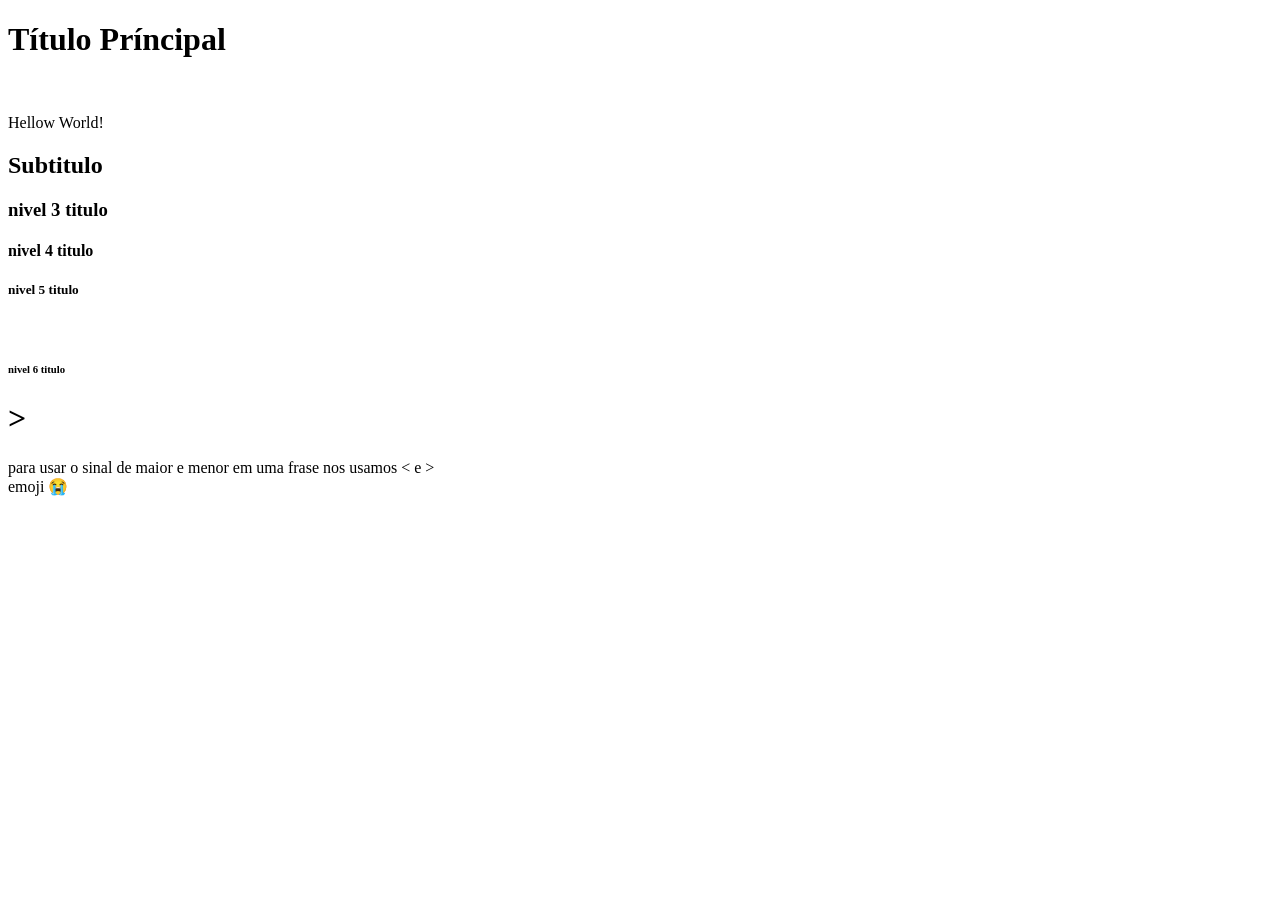
<file: aula 01/index.html>
<!DOCTYPE html>
<html lang="en">
<head>
    <meta charset="UTF-8">
    <meta name="viewport" content="width=device-width, initial-scale=1.0">
    <title>Aula 01</title>
</head>
<body>
    <h1> Título Príncipal </h1>
    <br> 
    <p> Hellow World! </p>
    <h2> Subtitulo </h2>
    <h3> nivel 3 titulo </h3>
    <h4> nivel 4 titulo </h4>
    <h5> nivel 5 titulo </h5>
    <br>
    <h6> nivel 6 titulo </h6>
    <h1> &gt </h1>
    <p1> para usar o sinal de maior e menor em uma frase nos usamos &lt; e &gt; </p1>
    <br>
    <p1>  emoji &#x1F62D; </p1>
</body>
</html>
</file>
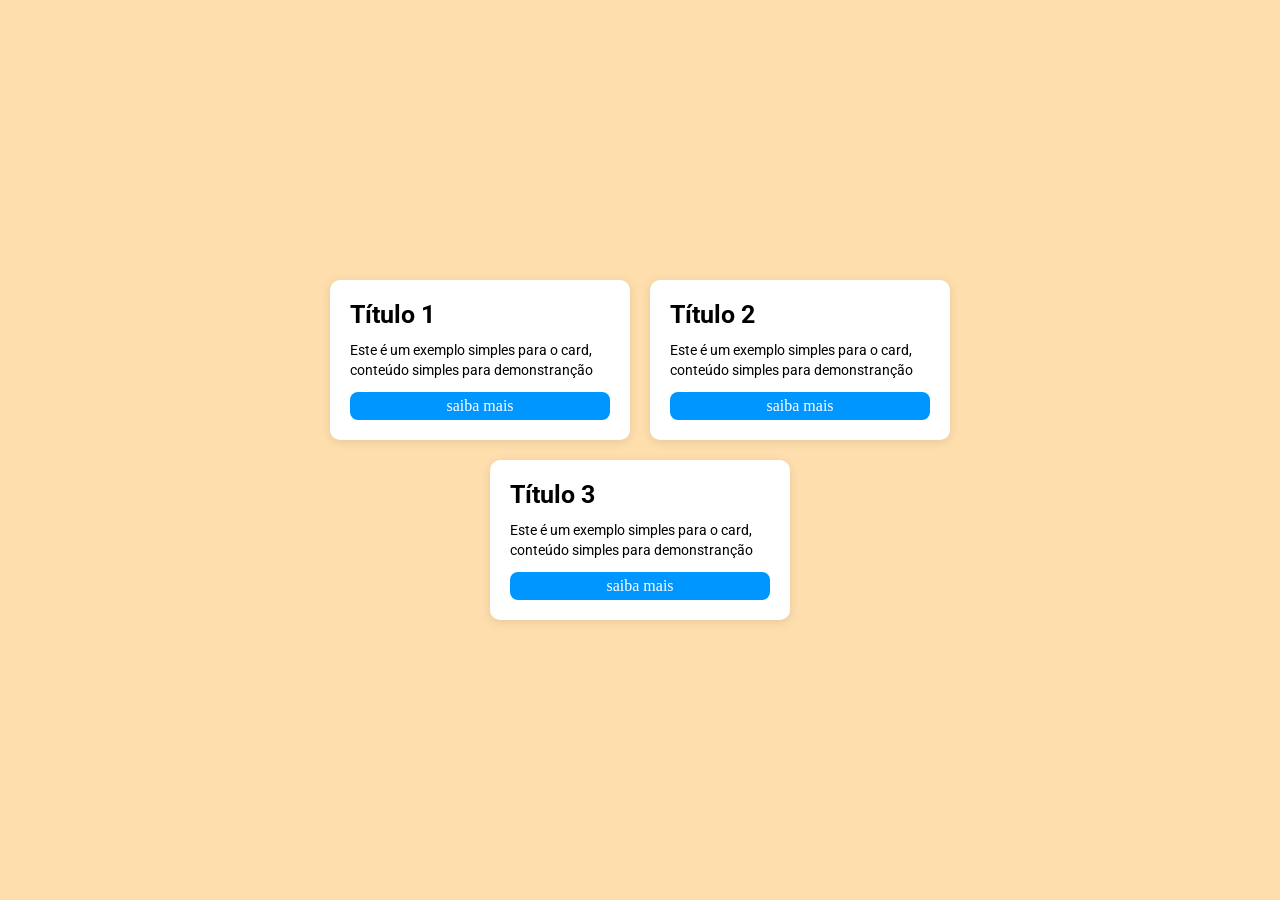
<file: Aula 13/index.html>
<!DOCTYPE html>
<html lang="pt-br">
<head>
    <meta charset="UTF-8">
    <meta http-equiv="X-UA-Compatible" content="IE=edge">
    <meta name="viewport" content="width=device-width, initial-scale=1.0">
    <title> Estudo </title>
    <link rel="stylesheet" href="style.css">

</head>
<body>

    <div class="container">

        <div class="items items1">
            <h1> Título 1 </h1> 
            <p> Este é um exemplo simples para o card, conteúdo simples para demonstranção </p>
            <a href="index2.html"> saiba mais</a>

        </div>
        <div class="items items2"> 
            <h1> Título 2 </h1>
            <p> Este é um exemplo simples para o card, conteúdo simples para demonstranção </p>
            <a href="index2.html"> saiba mais</a>

        </div>
        
        </div>
        <div class="container-baixo">
            <div class="items items3"> 
                <h1> Título 3 </h1> 
                <p> Este é um exemplo simples para o card, conteúdo simples para demonstranção </p>
                <a href="index2.html"> saiba mais</a>
        </div>
        
    </div>
    
</body>
</html>
</file>
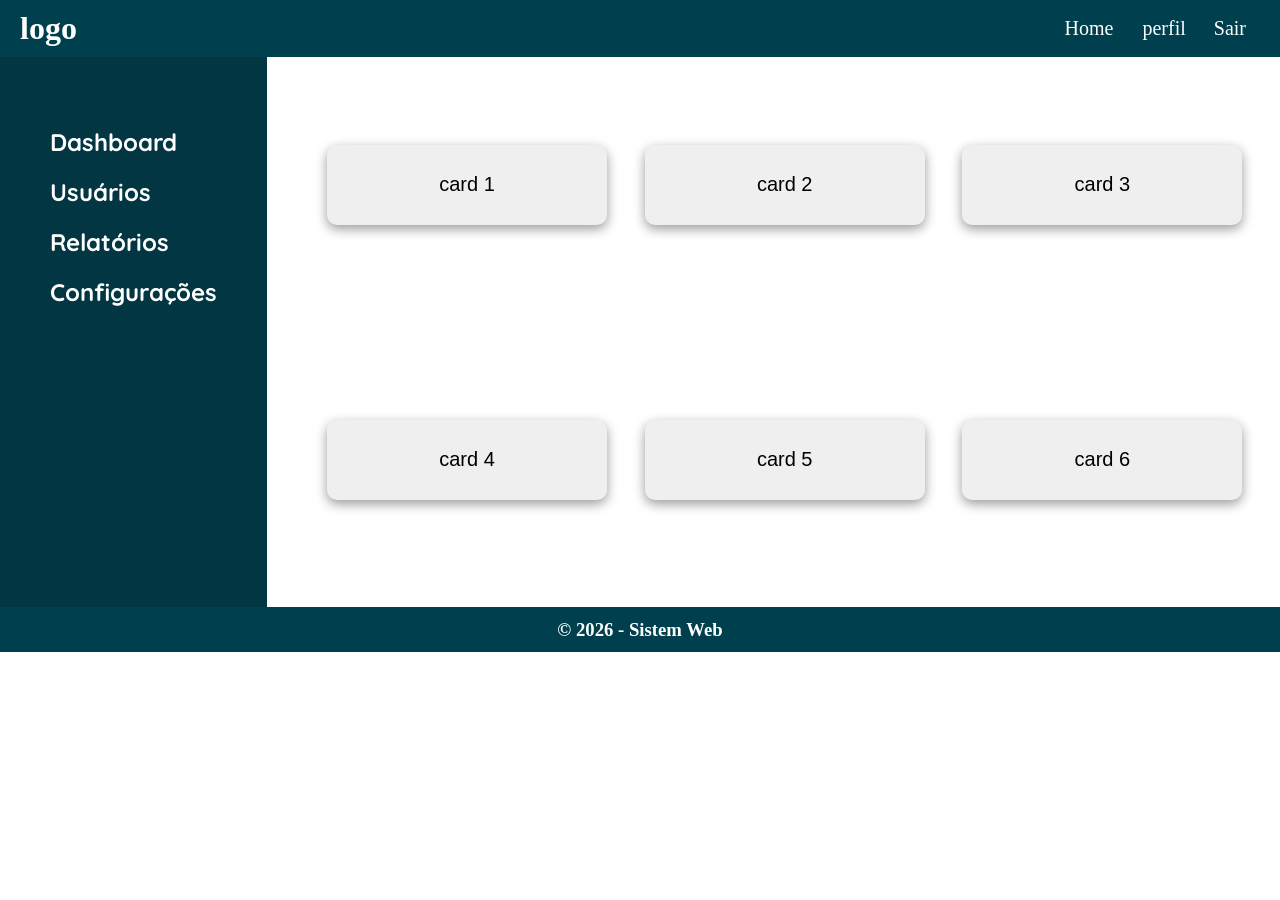
<file: Aula 14/index.html>
<!DOCTYPE html>
<html lang="pt-br">
<head>
    <meta charset="UTF-8">
    <meta http-equiv="X-UA-Compatible" content="IE=edge">
    <meta name="viewport" content="width=device-width, initial-scale=1.0">
    <title>Aula 14</title>
    <link rel="stylesheet" href="style.css">

</head>
<body>
    <header class="topo-pai">
        <h1> logo </h1>
        <nav class="navegacao">

            <a href="index.html"> Home </a>
            <a href="perfil.html0"> perfil</a>
            <a href="."> Sair </a>
        </nav>
    </header>
    <main class="main-pai">
         <aside class="aside-esquerdo">
            <h2> Dashboard </h2>
            <h2> Usuários </h2>
            <h2> Relatórios </h2>
            <h2> Configurações </h2> 

         </aside>
         <article class="conteudo-centro">
            <div class="card">    <button> card 1</button> </div>
            <div class="card">   <button> card 2</button> </div>
            <div class="card">    <button> card 3</button>  </div>
            <div class="card">    <button> card 4</button>  </div>
                <div class="card">    <button> card 5</button> </div>
                <div class="card">    <button> card 6</button> </div>

         </article>
         

    </main>
    <footer class="rodapé">

        <h3> © 2026 - Sistem Web</h3>

    </footer>


    
</body>
</html>
</file>
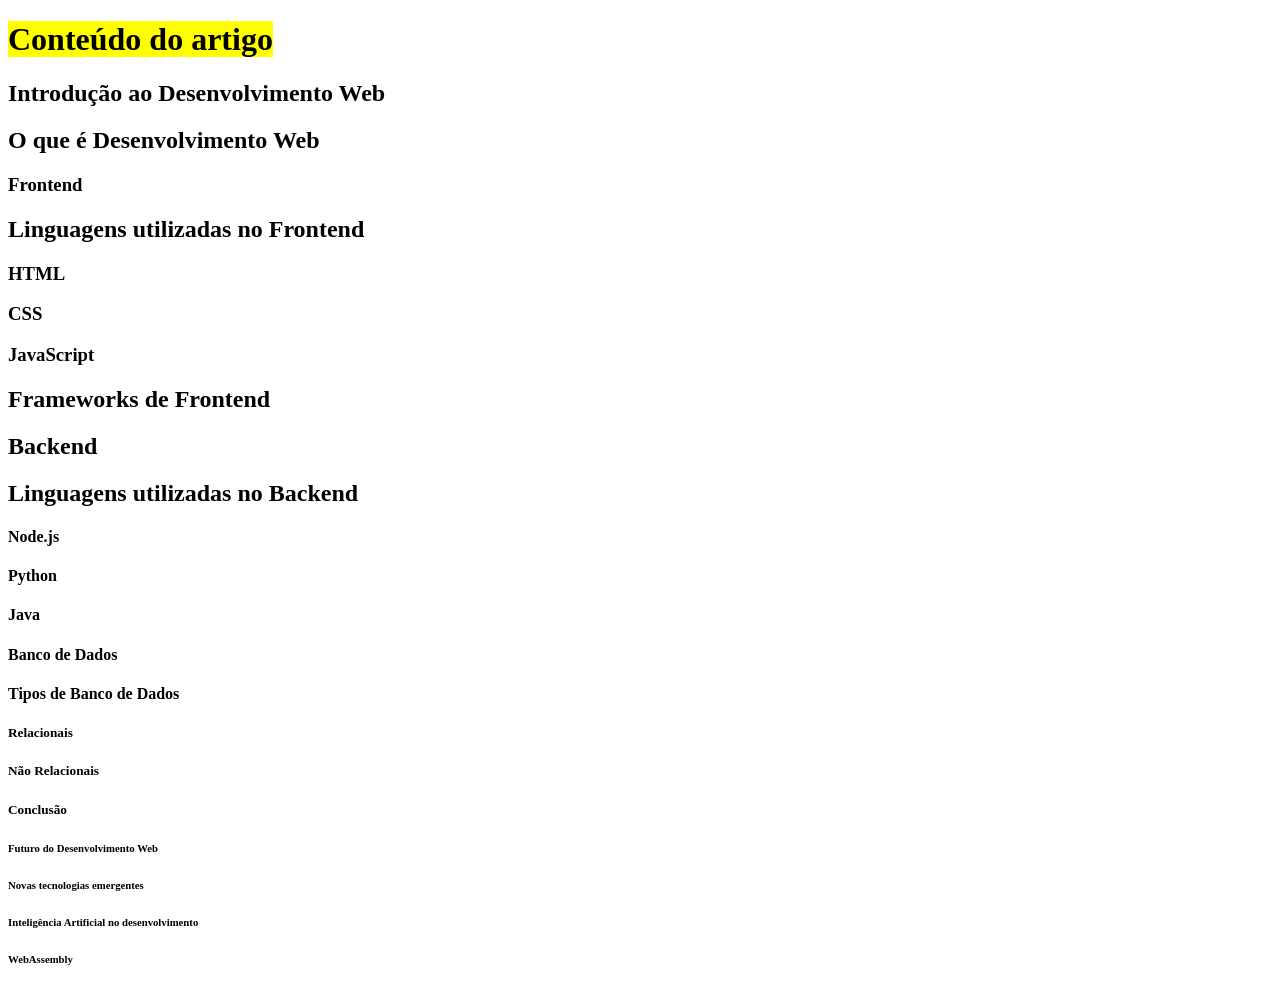
<file: aula 3/index.html>
<!DOCTYPE html>
<html lang="pt-br">
<head>
    <meta charset="UTF-8">
    <meta name="viewport" content="width=device-width, initial-scale=1.0">
    <title>Aula 3</title>
</head>
<body>

    <h1> <mark>Conteúdo do artigo </mark> </h1>
    <h2>Introdução ao Desenvolvimento Web </h2>
    <h2> O que é Desenvolvimento Web </h2>
    <h3>Frontend</h3>
    <h2>Linguagens utilizadas no Frontend </h2>
    <h3>HTML</h3>
    <h3>CSS </h3>
    <h3>JavaScript </h3>
    <h2>Frameworks de Frontend </h2>
    <h2>Backend </h2>
    <h2>Linguagens utilizadas no Backend <h2>
<h4>Node.js </h4>
<h4>Python </h4>
<h4>Java </h4>
<h4>Banco de Dados </h4>
<h4>Tipos de Banco de Dados </h4>
<h5>Relacionais </h5>
<h5>Não Relacionais<h5>
<h5>Conclusão </h5>
<h6>Futuro do Desenvolvimento Web </h6>
<h6>Novas tecnologias emergentes </h6>
<h6>Inteligência Artificial no desenvolvimento </h6>
<h6>WebAssembly </h6>
    
</body>
</html>
</file>
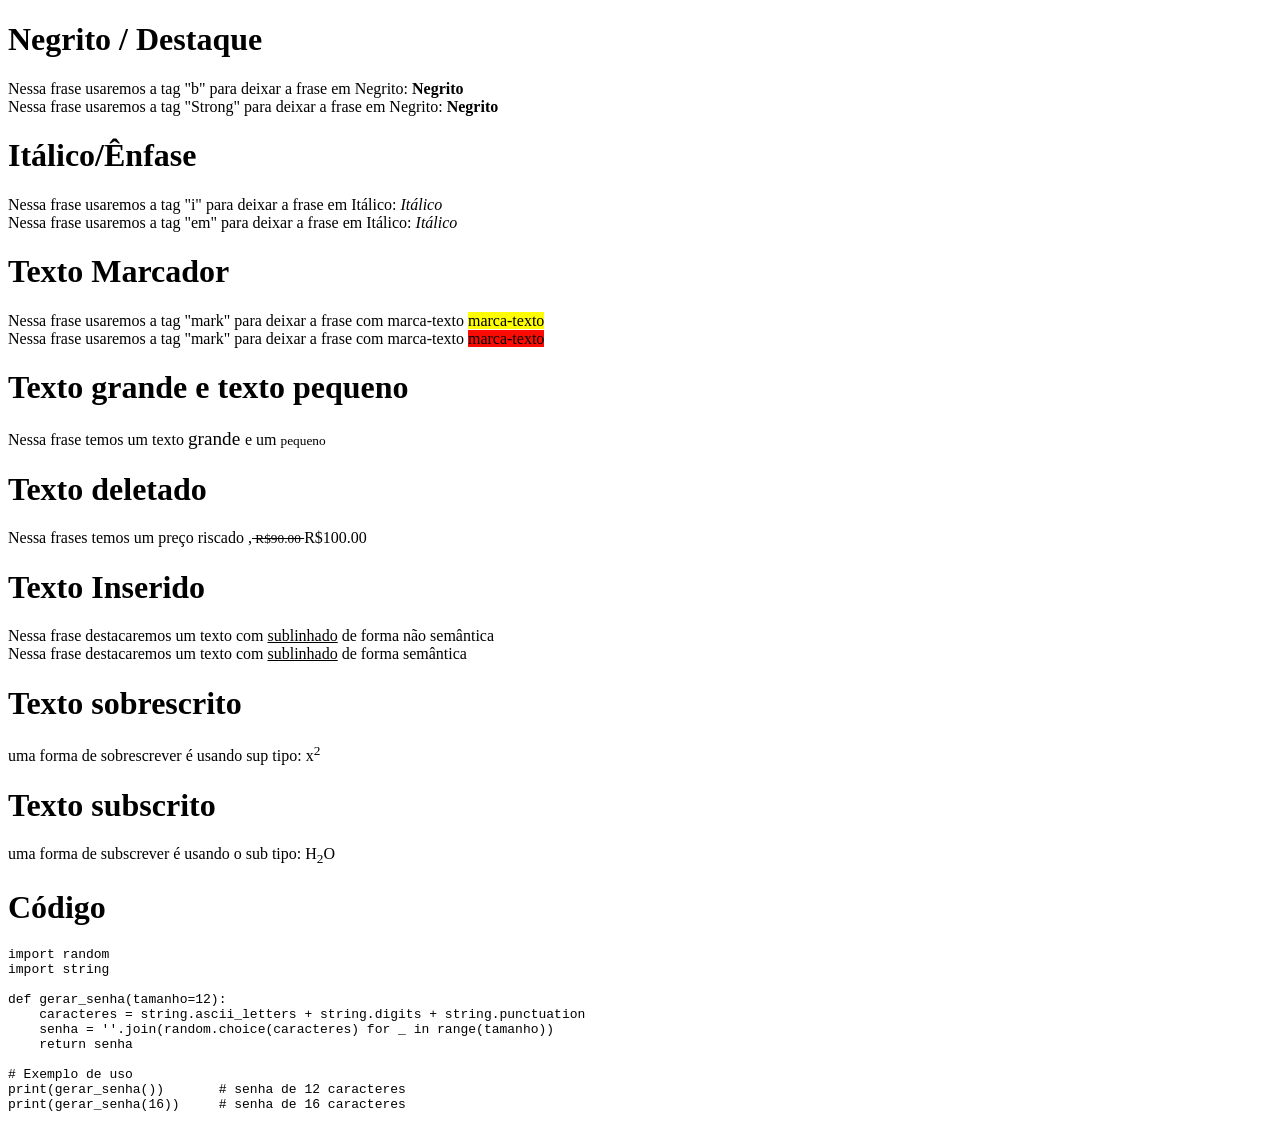
<file: aula 4/index.html>
<!DOCTYPE html>
<html lang="pt-br">
<head>
    <meta charset="UTF-8">
    <meta name="viewport" content="width=device-width, initial-scale=1.0">
    <title>Aula 4</title>
    <link rel="stylesheet" href="index.css">
</head>
<body>

    <h1> Negrito / Destaque </h1>
    <p1> Nessa frase usaremos a tag "b" para deixar a frase em Negrito: <B>Negrito</b> </p1>
        <br>
    <p1> Nessa frase usaremos a tag "Strong" para deixar a frase em Negrito: <strong>Negrito</strong> </p1>
        <br>
    <h1> Itálico/Ênfase </h1>
    <p1> Nessa frase usaremos a tag "i" para deixar a frase em Itálico: <i>Itálico</i></p1>
        <br>
    <p1> Nessa frase usaremos a tag "em" para deixar a frase em Itálico: <em>Itálico</em></p1>
        <br>
    <h1> Texto Marcador </h1>
    <p1> Nessa frase usaremos a tag "mark" para deixar a frase com marca-texto <mark> marca-texto </mark></p1>
        <br>
    <p1> Nessa frase usaremos a tag "mark" para deixar a frase com marca-texto <mark style="background-color: rgb(250, 12, 4);" > marca-texto </mark></p1>

    <h1> Texto grande e texto pequeno </h1>
    <p1> Nessa frase temos um texto <big> grande </big> e um <small> pequeno </small> </p1>

    <h1> Texto deletado </h1>
    <p1>  Nessa frases temos um preço riscado ,<small><del> R$90.00 </del></small> R$100.00</p1>
        <br>
    <h1> Texto Inserido </h1>
    <p1> Nessa frase destacaremos um texto com <u>sublinhado</u> de forma não semântica </p1>
    <br>
    <p1> Nessa frase destacaremos um texto com <ins>sublinhado</ins> de forma semântica </p1>
        <br>
    <h1> Texto sobrescrito</h1>
    <p1> uma forma de sobrescrever é usando sup tipo: x<sup>2</sup></p1>
    <h1> Texto subscrito </h1>
    <p1> uma forma de subscrever é usando o sub tipo: H<sub>2</sub>O</p1>
    <br>
    <h1> Código </h1>
    <pre><code>import random
import string

def gerar_senha(tamanho=12):
    caracteres = string.ascii_letters + string.digits + string.punctuation
    senha = ''.join(random.choice(caracteres) for _ in range(tamanho))
    return senha

# Exemplo de uso
print(gerar_senha())       # senha de 12 caracteres
print(gerar_senha(16))     # senha de 16 caracteres</code></pre>

</body>
</html>
</file>
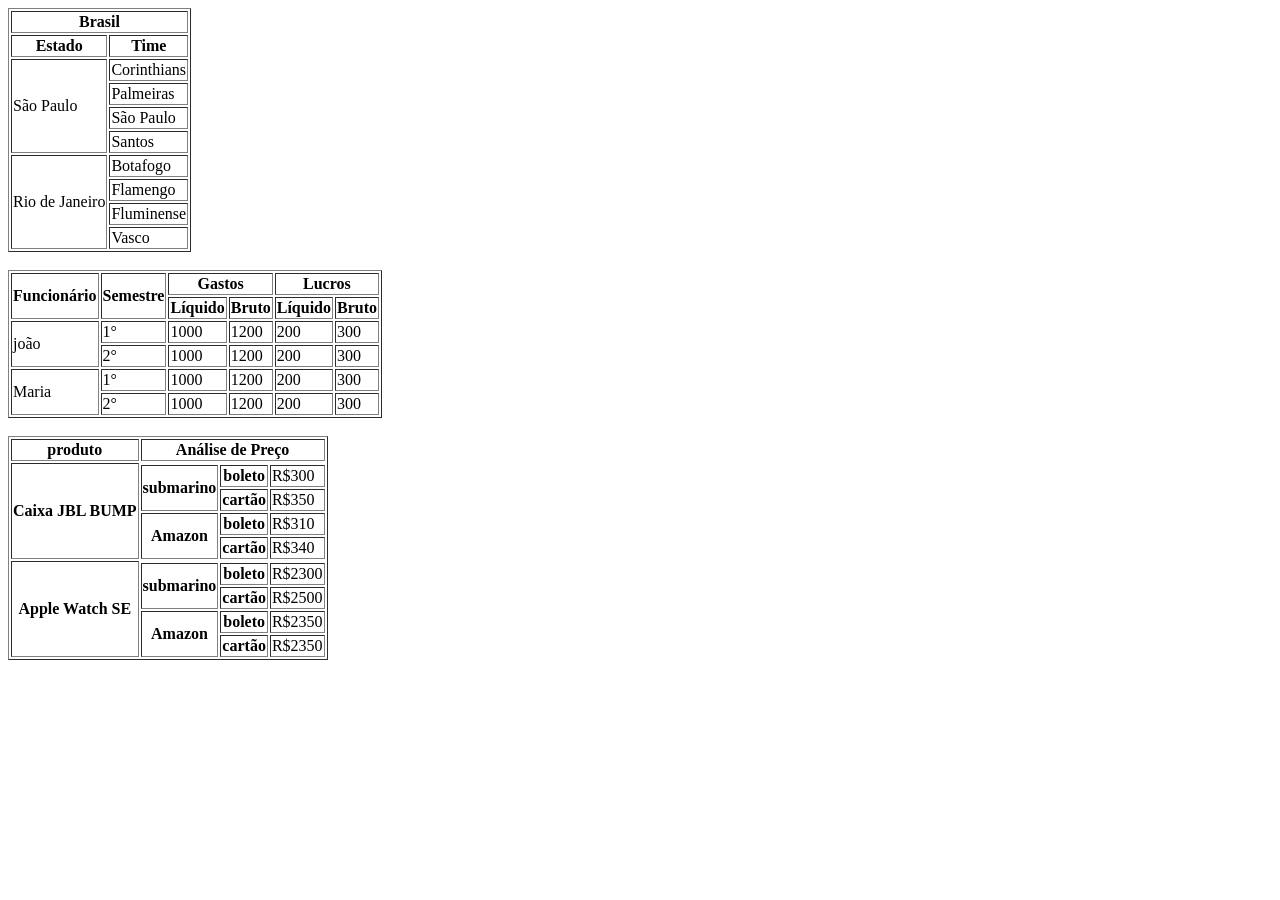
<file: aula 6/index.html>
<!DOCTYPE html>
<html lang="pt-br">

<head>
    <meta charset="UTF-8">
    <meta name="viewport" content="width=device-width, initial-scale=1.0">
    <title>Aula 6</title>


</head>

<body>
    <table border="1">
        <tr>
            <th colspan="2"> Brasil</th>
        </tr>
        <tr>
            <th> Estado</th>
            <th> Time </th>
        </tr>
        <tr>
            <td rowspan="4"> São Paulo </td>
            <td> Corinthians </td>
        </tr>
        <tr>
            <td> Palmeiras </td>
        </tr>
        <td> São Paulo</td>

        </tr>
        <tr>
            <td> Santos </td>
        </tr>
        <tr>
            <td rowspan="4"> Rio de Janeiro </td>
            <td>Botafogo</td>
        </tr>
        <tr>
            <td> Flamengo </td>
        </tr>
        <tr>
            <td>
                Fluminense
            </td>
        </tr>
        <tr>
            <td> Vasco </td>
        </tr>
    </table>
    <br>
    <table border="1">
        <tr>
            <th rowspan="2"> Funcionário </th>
            <th rowspan="2"> Semestre </th>
            <th colspan="2"> Gastos</th>
            <th colspan="2"> Lucros </th>
        </tr>
        <tr>
            <th> Líquido </th>
            <th> Bruto </th>
            <th> Líquido </th>
            <th> Bruto </th>
        </tr>
        <tr>
            <td rowspan="2"> joão</td>
            <td> 1° </td>
            <td> 1000 </td>
            <td> 1200 </td>
            <td> 200 </td>
            <td> 300 </td>
        </tr>
        <tr>
            <td> 2° </td>
            <td> 1000 </td>
            <td> 1200 </td>
            <td> 200 </td>
            <td> 300 </td>
        </tr>
        <tr>
            <td rowspan="2">Maria</td>
            <td> 1° </td>
            <td> 1000 </td>
            <td> 1200 </td>
            <td> 200 </td>
            <td> 300 </td>
        </tr>
        <tr>
            <td> 2° </td>
            <td> 1000 </td>
            <td> 1200 </td>
            <td> 200 </td>
            <td> 300 </td>
        </tr>
    </table>
    <br>
    <table border="1">
        <tr>
            <th> produto </th>
            <th colspan="4"> Análise de Preço </th>
        </tr>
        <tr>
            <th rowspan="5"> Caixa JBL BUMP </th>


        </tr>
        <tr>
            <th rowspan="2"> submarino </th>
            <th> boleto</th>
            <td> R$300 </td>

        </tr>
        <tr>
            <th> cartão </th>
            <td> R$350 </td>
        </tr>
        <tr>
            <th rowspan="2"> Amazon </th>
            <th> boleto </th>
            <td> R$310 </td>
        </tr>
        <tr>
            <th> cartão </th>
            <td> R$340 </td>
        </tr>


        <tr>
            <th rowspan="5"> Apple Watch SE </th>


        </tr>
        <tr>
            <th rowspan="2"> submarino </th>
            <th> boleto</th>
            <td> R$2300 </td>

        </tr>
        <tr>
            <th> cartão </th>
            <td> R$2500 </td>
        </tr>
        <tr>
            <th rowspan="2"> Amazon </th>
            <th> boleto </th>
            <td> R$2350 </td>
        </tr>
        <tr>
            <th> cartão </th>
            <td> R$2350 </td>
        </tr>

    </table>
</body>

</html>
</file>
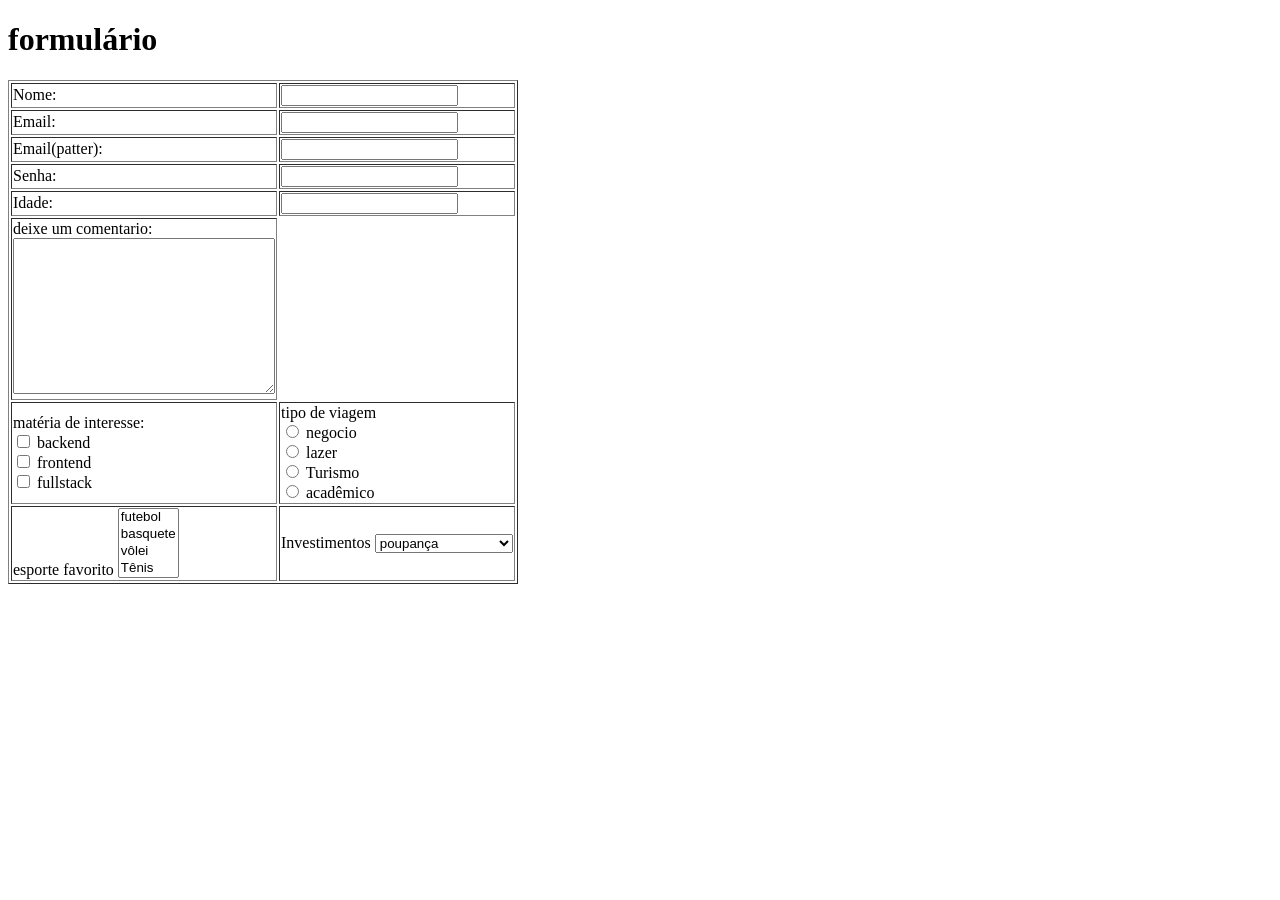
<file: aula 9/index.html>
<!DOCTYPE html>
<html lang="pt-br">
<head>
    <meta charset="UTF-8">
    <meta http-equiv="X-UA-Compatible" content="IE=edge">
    <meta name="viewport" content="width=device-width, initial-scale=1.0">
    <title>Document</title>
</head>
<body>
    <h1> formulário </h1>

    <form action="/enviar" method="post">
        <table border="1">
      
          <tr>
            <td ><label for="nome">Nome:</label></td>
            <td><input type="text" id="nome" name="nome"></td>
          </tr>
      
          <tr>
            <td ><label for="email">Email:</label></td>
            <td><input type="email" id="email" name="email"></td>
          </tr>
      
          <tr>
            <td ><label for="patter">Email(patter):</label></td>
            <td><input id="email" id="email(patter)" name="input"></input></td>
          </tr>
      
          <tr>
            <td><label for="senha">Senha:</label></td>
            <td><input type="senha" id="senha" name="senha"></td>
          </tr>

          <tr>
            <td ><label for="idade">Idade:</label></td>
            <td><input type="number" id="idade" name="idade"></td>

          </tr>
          <tr>
            <td><p1> deixe um comentario: </p1> <br> <textarea name="mensagem" id="" cols="30" rows="10"></textarea></td>
          </tr>
          <tr>
            
            <td>
                <p1> matéria de interesse: </p1> <br>
                <input type="checkbox"> backend <br>
                <input type="checkbox"> frontend <Br>
                <input type="checkbox"> fullstack <br>
            </td>
            <td>
                <p1> tipo de viagem </p1> <Br>
                    <input type="radio"> negocio <br>
                    <input type="radio"> lazer <br>
                    <input type="radio"> Turismo <br>
                    <input type="radio"> acadêmico <br>
            </td>
          </tr>
          <tr>
            <td> <p1> esporte favorito </p1>
                <select multiple>
                <option> futebol </option>
                <option> basquete </option>
                <option> vôlei </option>
                <option> Tênis </option>

                </select>
                
                </td>
                <td>
                   <p1> Investimentos </p1>
                   <select>
                    <option> poupança </option>
                    <option> CDB </option>
                    <option> Tesouro Direto </option>
                    <option> Fundos Imobiliários </option>
                    <option> CDI </option>
                    <option> DEBÊNTURES </option>
                    <option> criptomoedas </option>
                    <option> Ações </option>

                   </select>

                </td>

          </tr>

      
        </table>
      </form>


</body>
</html>
</file>
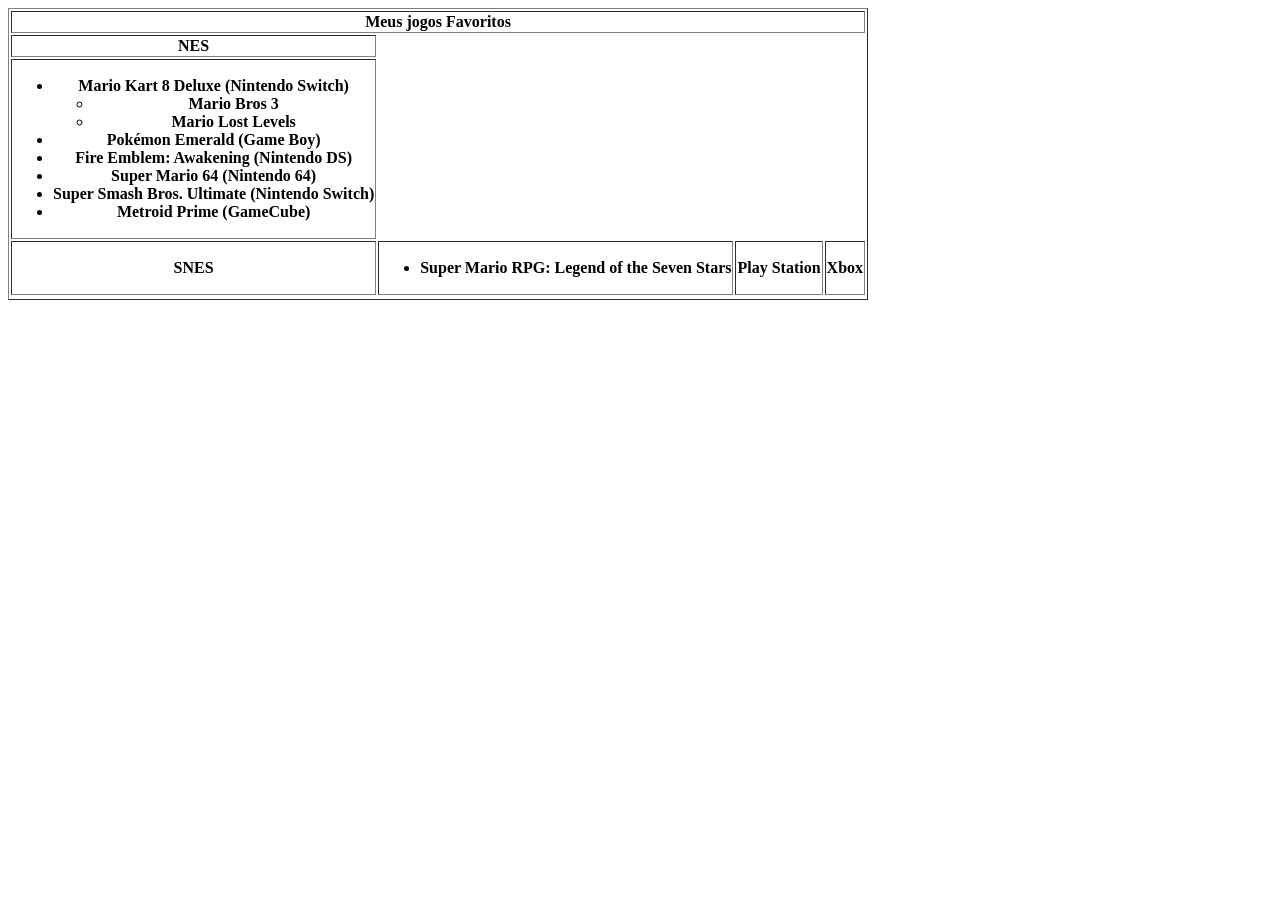
<file: aula 7/index (1).html>
<!DOCTYPE html>
<html lang="pt-br">

<head>
    <meta charset="UTF-8">
    <meta name="viewport" content="width=device-width, initial-scale=1.0">
    <title>Aula 7</title>


</head>

<body>
   <table border="1">
          <tr>
            <th colspan="5"> Meus jogos Favoritos </th>
          </tr>
          <tr>
            <th> NES </th>
          </tr>
          <th>
                <ul>
                    <li> Mario Kart 8 Deluxe (Nintendo Switch) </li>
                    <ul>
                        <li> Mario Bros 3 </li>
                        <li> Mario Lost Levels</li>
                    </ul>
                    <li> Pokémon Emerald (Game Boy) </li>
                    <li> Fire Emblem: Awakening (Nintendo DS) </li>
                    <li> Super Mario 64 (Nintendo 64) </li>
                    <li> Super Smash Bros. Ultimate (Nintendo Switch) </li>
                    <li> Metroid Prime (GameCube)</li>

                </ul>
            </th>
            <tr>
            <th>SNES </th> 
            <th> 
                <ul>
                    <li> Super Mario RPG: Legend of the Seven Stars </li>
                </ul>


            </th>
            <th> Play Station </th>
            <th> Xbox</th>
          </tr>
          <tr> 
            
          </tr>

   </table>     

</body>

</html>
</file>
<file: Aula 13/style.css>
@import url('https://fonts.googleapis.com/css2?family=Roboto:ital,wght@0,100..900;1,100..900&display=swap');


*{

    margin: 0;
    padding: 0;
    box-sizing: border-box;
}

body{

    background-color: #FFDEAD;
}

.container{

    /* height: 100vh;
    width: 100vw;
   /* background-color: #EE4B2B; */
    display: flex;
    justify-content: center;
    align-items: center;
    padding-top: 30vh;

}

.items{

    background-color: #fff;
    margin: 10px;
    width: 300px;
    height: 160px;
    border-radius: 10px;
    gap: 10px;
    padding: 20px;
    display: flex;
    flex-direction: column;
    justify-content: space-between;
    box-shadow: 0 2px 10px rgba(0,0,0,0.1);
    flex-wrap: wrap;
    
    
    
}

.items a{

    padding: 5px;
    color: #fff;
    text-decoration: none;
    background-color: #0096FF;
    text-align: center;
    border-radius: 8px;
}

.items h1{

    margin: 0;
    font-size: 25px;
    font-family: "roboto", sans-serif;
}

.items p {

    font-family: "roboto", sans-serif;
    font-size: 14px;
    line-height: 1.4;
}

.items3{



    
}

.container-baixo{

    display: flex;
    justify-content: center;
    align-items: center;
}
</file>
<file: Aula 14/style.css>
@import url('https://fonts.googleapis.com/css2?family=Quicksand:wght@300..700&display=swap');


*{

    margin: 0;
    padding: 0;
}

.topo-pai{

    display: flex;
    align-items: center;
    justify-content: space-between;
    background-color: #00404e;
    padding: 10px;
}

.topo-pai h1{

            padding-left: 10px;
}

nav a{
        text-decoration: none;
        color: #fff;
        font-size: 20px;
        padding-right: 24px;

}

h1{

    color: #fff;
}

.main-pai{

    /*background-color: rgb(8, 92, 92); */
    width: 200,25vh;
    height: 43vw;
    display: flex;
}

.rodapé{

    background-color: #00404e;
    height: 5vh;
}

.aside-esquerdo{

    background-color: #013642;
    color: #fff;
    padding: 50px;
    display: flex;
    flex-direction: column;
    gap: 20px;
    font-family: "Quicksand", sans-serif;
    padding-top: 70px;
    
}

.rodapé{

    color: #fff;
    display: flex;
    justify-content: center;
    align-items: center;
}

.conteudo-centro{

    display: flex;
    flex-direction: row;
    flex-wrap: wrap;
    align-items: center;
    padding-left: 60px;
    
    

}

.conteudo-centro button{

    width: 280px;
    height: 80px;
    border-radius: 10px;
    font-size: 20px;
    
}

.card{

    flex: 1 1 30%;
    transition: 1.2s ease 0.3s;
    padding-bottom: 20px;
    
    
}

button{

    border: none;
    box-shadow: 0 4px 12px rgba(0,0,0,0.4);
}

button:hover{

            background-color: antiquewhite;
}
</file>
<file: aula 4/index.css>
#marcacao {
     background-color: rgb(250, 12, 4);

}
</file>
